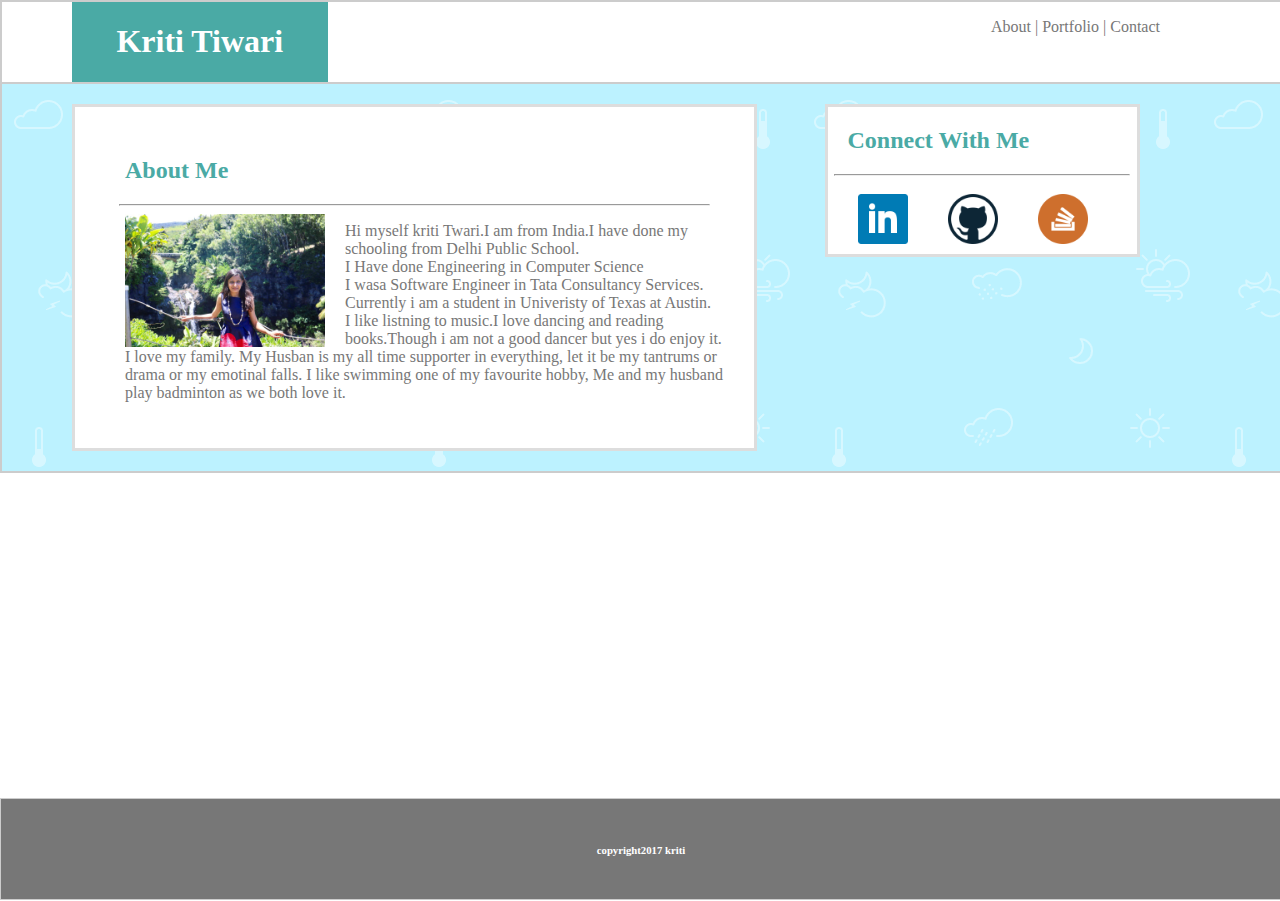
<file: index.html>
<!DOCTYPE html>
  <html>
  <head>
  <!-- Page title -->
    <title>My Portfolio</title>
    <!-- CSS path file -->
    <link rel="stylesheet" type="text/css" href="assets/css/style.css">
  </head>
  <body>
  <!-- Container -->
    <div class="container"> 
    <!-- Header -->
      <header>
      <!-- To display Name-->
        <div id="logo"><h1>Kriti Tiwari</h1></div>
        <!-- <h2 id="sec1">Section #1</h2> -->
        <!--To display Menu-->
        <div id="menu">
          <ul>
          <!-- Display hyperlinks -->
            <li><a href="index.html">About | </a></li>
            <li><a href="Portfolio.html">Portfolio | </a></li>
            <li><a href="contact.html">Contact</a></li>
          </ul>  
        </div>
      </header>
      <!-- Container for About me and ontact page containing the background image -->
      <div class="content">
      <!-- For the Bio contant and image -->
        <section id="main-bio">
        <!-- Declaring the heading-->
          <h2>About Me</h2>  
          <hr>  
          <!-- Image -->
          <img id="bio-image"  src="assets/images/kriti.jpg" alt="kriti picture" hspace="20">
          <!-- About me Paragraph -->
          <p>Hi myself kriti Twari.I am from India.I have done my schooling from Delhi Public School.<br>I Have done Engineering in Computer  Science<br>I wasa Software Engineer in Tata Consultancy Services.<br>Currently i am a student in Univeristy of Texas at Austin.<br>I like listning to music.I love dancing and reading books.Though i am not a good dancer but yes i do enjoy it. I love my family. My Husban is my all time supporter in everything, let it be my tantrums or drama or my emotinal falls. I like swimming one of my favourite hobby, Me and my husband play badminton as we both love it.<br>
          </p>        
        </section>
        <section id="connect">
          <h2>Connect With Me</h2>
          <hr>
          <!-- Image as link -->
           <a href="https://www.linkedin.com/in/kriti-tiwari-0297063a/" title="Linkedin">
            <img class="icon-image" src="assets/images/linkedin.png" alt="Linkedin">
           </a> 
           <a href="https://github.com/krititiawri" title="Github">
            <img class="icon-image" src="assets/images/github.png" alt="github">
           </a>
           <a href="https://stackoverflow.com/users/7988833/kriti-tiwari" title="Stackoverflow">
            <img class="icon-image" src="assets/images/stackoverflow.png" alt="stackoverflow">
           </a>
        </section>
      </div>
      <!-- container for footer-->
      <footer>
      <div id="footer_p"><h6>copyright2017 kriti</h6></div>
      </footer>

    </div>
  </body>
  </html>
</file>
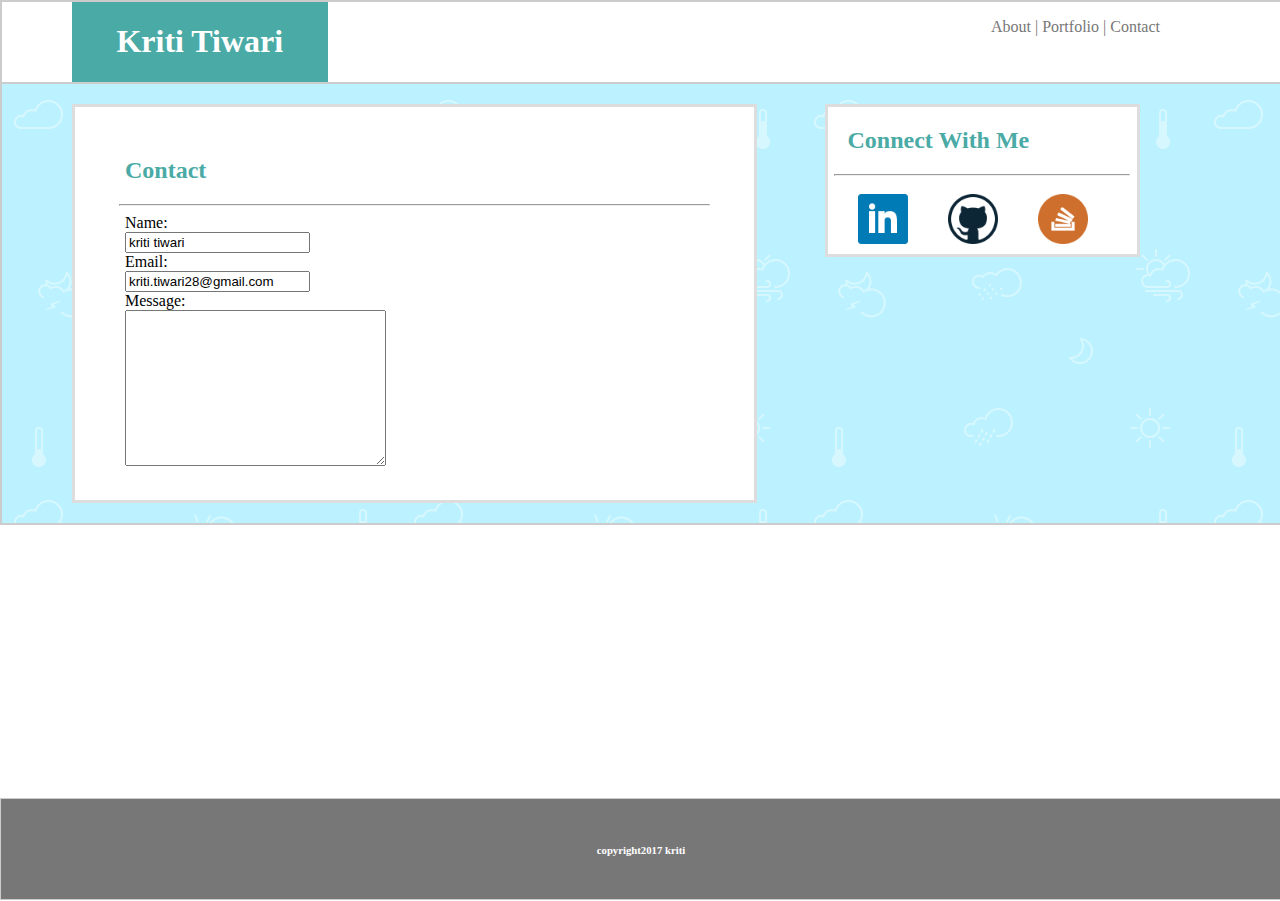
<file: contact.html>
<!DOCTYPE html>
  <html>
  <head>
  <!-- Page title -->
    <title>My Portfolio</title>
  <!-- CSS path file -->
    <link rel="stylesheet" type="text/css" href="assets/css/style.css">
  </head>
  <body>
  <!-- Container -->
    <div class="container"> 
    <!-- Header -->
      <header>
      <!-- To display Name-->
        <div id="logo"><h1>Kriti Tiwari</h1></div>
        <!--To display Menu-->
        <div id="menu">
          <ul>
          <!-- Display hyperlinks -->
            <li><a href="index.html">About | </a></li>
            <li><a href="Portfolio.html">Portfolio | </a></li>
            <li><a href="contact.html">Contact</a></li>
          </ul>  
        </div>
      </header>
      <!-- Container for About me and ontact page containing the background image -->
      <div class="content">
      <!-- Form  -->
        <section id="main-bio">
          <h2>Contact</h2>
          <hr>  
          <form>
          Name:<br>
          <input type="text" name="firstname" value="kriti tiwari">
          <br>
          Email:<br>
          <input type="text" name="email" value="kriti.tiwari28@gmail.com">
          <br>
          Message:<br>
          <textarea name="Message" rows="10" cols="30"></textarea>
          </form>     
        </section>
        <!-- Connect me  -->
        <section id="connect">
          <h2>Connect With Me</h2>
          <hr>
          <!-- Image as link -->
           <a href="https://www.linkedin.com/in/kriti-tiwari-0297063a/" title="Linkedin">
            <img class="icon-image" src="assets/images/linkedin.png" alt="Linkedin">
           </a> 
           <a href="https://github.com/krititiawri" title="Github">
            <img class="icon-image" src="assets/images/github.png" alt="github">
           </a>
           <a href="https://stackoverflow.com/users/7988833/kriti-tiwari" title="Stackoverflow">
            <img class="icon-image" src="assets/images/stackoverflow.png" alt="stackoverflow">
           </a>
        </section>
      </div>
      <!-- Page footer -->
      <footer>
      <div id="footer_p"><h6>copyright2017 kriti</h6></div>
      </footer>

    </div>
  </body>
  </html>
</file>
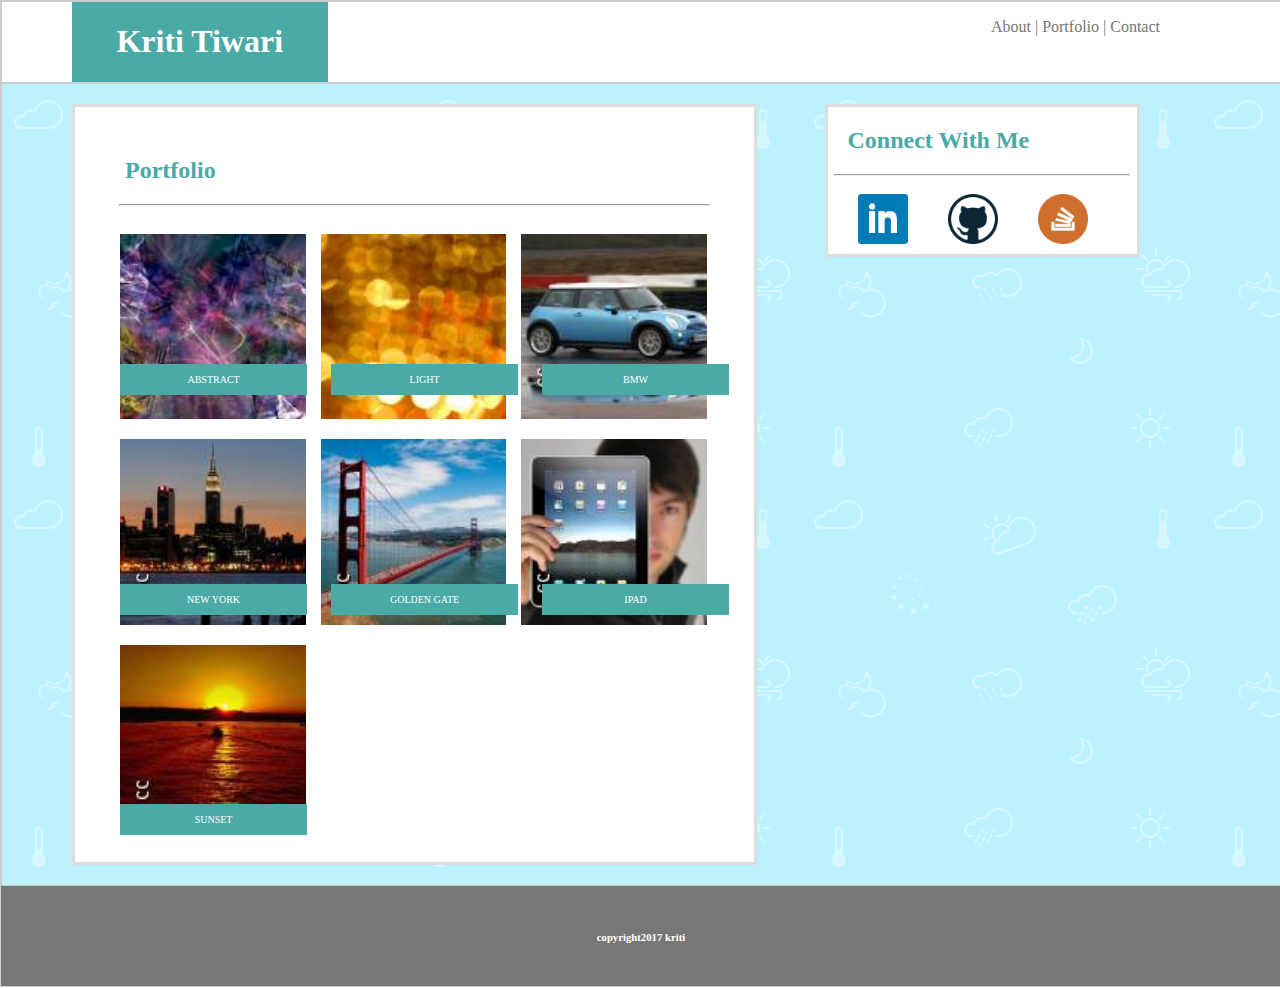
<file: portfolio.html>
<!DOCTYPE html>
  <html>
  <head>
  <!-- Page title -->
    <title>My Portfolio</title>
  <!-- CSS path file -->
    <link rel="stylesheet" type="text/css" href="assets/css/style.css">
  </head>
  <body>
  <!-- Container -->
    <div class="container"> 
    <!-- Header -->
      <header>
      <!-- To display Name-->
        <div id="logo"><h1>Kriti Tiwari</h1></div>
        <!-- <h2 id="sec1">Section #1</h2> -->
        <!--To display Menu-->
        <div id="menu">
          <ul>
          <!-- Display hyperlinks -->
            <li><a href="index.html">About | </a></li>
            <li><a href="portfolio.html">Portfolio | </a></li>
            <li><a href="contact.html">Contact</a></li>
          </ul>  
        </div>
      </header>
      <!-- Container for About me and ontact page containing the background image -->
      <div class="content">
      <section id="main-bio">
       <h2>Portfolio</h2>
       <hr>
        <div class="image1">
        <img class="images-multiple" src="assets/images/abs1.jpg" >
        <div class="Abstract">ABSTRACT</div>
        </div>
        <div class="image2">
        <img class="images-multiple" src="assets/images/abs2.jpg" >
        <div class="Light">LIGHT</div>
        </div>
        <div class="image3">
        <img class="images-multiple" src="assets/images/bmw.jpg">
        <div class="bmw">BMW</div>
        </div>
        <div class="image4">
        <img class="images-multiple" src="assets/images/city.jpg">
        <div class="city">NEW YORK</div>
        </div>
        <div class="image5">
        <img class="images-multiple" src="assets/images/goldengate.jpg">
        <div class="gate">GOLDEN GATE</div>
        </div>
        <div class="image6">
        <img class="images-multiple" src="assets/images/ipad.jpg">
        <div class="ipad">IPAD</div>
        </div>
        <div class="image7">
        <img class="images-multiple" src="assets/images/sunset.jpg">
        <div class="sun">SUNSET</div>
        </div>
        </section>
         <section id="connect">
          <h2>Connect With Me</h2>
          <hr>
           <a href="https://www.linkedin.com/in/kriti-tiwari-0297063a/" title="Linkedin">
           <img class="icon-image" src="assets/images/linkedin.png" alt="Linkedin">
           </a> 
           <a href="https://github.com/krititiawri" title="Github">
            <img class="icon-image" src="assets/images/github.png" alt="github" >
           </a>
           <a href="https://stackoverflow.com/users/7988833/kriti-tiwari" title="Stackoverflow">
            <img class="icon-image" src="assets/images/stackoverflow.png" alt="stackoverflow">
           </a>
        </section>
        </div>
        <!-- container for footer-->
      <footer>
      <div id="footer_p"><h6>copyright2017 kriti</h6></div>
      </footer>

    </div>
  </body>
  </html>
</file>
<file: assets/css/style.css>
/*Positioning htnl so as to make footer absolute*/
html{
    position: relative;
    min-height: 100%;
}
/*Postion the main contaier containing all the header and division*/
.container{
	background-color: #4aaaa5;
	width:100%;
	border-style: solid;
	border-width: 0.1px;
	border-color: #cccccc;
}
/* bottom = footer height */
body {
    margin: 0 0 100px; /
}
/*Positioning  and setting the background image for main section content*/
.content{
	background-image: url("../images/weather.png");
	border-style: solid;
	border-width: 0.1px;
	border-color: #cccccc;
   	padding: 20px;
}
/*positioning header*/
header{
	background-color: #ffffff;
	border-style: solid;
	border-width: 0.1px;
	border-color: #cccccc;
}
/*propeties of Logo(my name)*/
#logo{
	width: 20%;
	font-family: georgia;
	display: inline-block;
	background-color:#4aaaa5;
	margin-left: 70px;
	text-align: center;
	color: #ffffff;
	
}
/*Menu bar alignment*/
 #menu{
    	width: 60%;
    	display: inline-block;
    	text-align: right;
    	float: right;
    	margin-right: 120px;
    }
 /*Displaying link as a vlock to align them horizontal*/
ul li{
	display: inline-block;
}
/*Positioning of anchor tag*/
ul li a{
	text-align: center;
	color: #777777;
	text-decoration: none;
}
/*Positioning of profile image*/
#bio-image{
	width:200px;
	float: left;
	margin-left: 20px;
}
/*Positioning of main section content page */
#main-bio{
	width: 50%;
	font-family: georgia;
	display: inline-block;
	background-color:#ffffff;
	margin-left: 50px;
	border-style: solid;
	border-color: #dddddd;
	padding: 30px;
}
/*Positioning of connect me page*/
#connect{
	width: 25%;
	float: right;
	margin-right: 120px;
	display: inline-block;
	font-family: georgia;
	display: inline-block;
	background-color:#ffffff;
	border-style: solid;
	border-color: #dddddd;
}
/*Paragraph alignment*/
p{
   margin-left: 20px;
   color: #777777;
}
/*Properties of h2 heading*/
h2{
	color: #4aaaa5;
	font-family: 'Georgia'
	font-size: 24px;
	margin-left: 20px;
}
/*Horizontal rule on the page*/
hr{
	background-color: #dddddd;	
	width: 95%;
}
/*Properties of browser icon*/
.icon-image{
	float: left;
	width: 50px;
	height: 50px;
	margin-left: 20px;
	padding: 10px;
}
/*Positioning of page footer and making it stick on the page*/
footer{
	width: 100%;
	height: 100px;
	position: absolute;
	background-color: #777777;
	border-style: solid;
	border-width: 0.1px;
	border-color: #cccccc;
    text-align: center;
    left:0;
    bottom: 0;
}
/*Propertes of footer paragraph*/
#footer_p{
	color:#ffffff;
	padding: 20px;
	font-family: georgia;
	display: inline-block;
}
/*Postioning the 7 portfolio images*/
.images-multiple{
	width: 30%;
    margin-left: auto ;
    margin-right:auto ;
    float: left;
    display: block;
    margin-left: 15px;
    padding-top: 20px;
    float: clear; 
}
/*when hover on link chnages color to red*/
a:hover{
	color:red;
}

/*Positioning Text inside the image (ID and Class for all the 7 images*/
.image1{
    position: relative;
}
.Abstract{
	position: absolute;
    top: 150px;
    left: 15px;
    font-size: 10px;
    font-family: georgia;
	display: inline-block;
	background-color:#4aaaa5;
	color: white;
	padding: 10px;
	width: 27%;
	text-align: center;
}
.image2{
    position: relative;
}
.Light{
	position: absolute;
    top: 150px;
    left: 226px;
    font-size: 10px;
    font-family: georgia;
	display: inline-block;
	background-color:#4aaaa5;
	color: white;
	padding: 10px;
	width: 27%;
	text-align: center;
}
.image3{
    position: relative;
}
.bmw{
	position: absolute;
    top: 150px;
    left: 437px;
    font-size: 10px;
    font-family: georgia;
	display: inline-block;
	background-color:#4aaaa5;
	color: white;
	padding: 10px;
	width: 27%;
	text-align: center;
}
.image4{
    position: relative;
}
.city{
    position: absolute;
    top: 370px;
    left: 15px;
    font-size: 10px;
    font-family: georgia;
	display: inline-block;
	background-color:#4aaaa5;
	color: white;
	padding: 10px;
	width: 27%;
	text-align: center;
}
.image5{
    position: relative;
}
.gate{
    position: absolute;
    top: 370px;
    left:226px;
    font-size: 10px;
    font-family: georgia;
	display: inline-block;
	background-color:#4aaaa5;
	color: white;
	padding: 10px;
	width: 27%;
	text-align: center;
}

.image6{
     position: relative;
}
.ipad{
	 position: absolute;
    top: 370px;
    left: 437px;
    font-size: 10px;
    font-family: georgia;
	display: inline-block;
	background-color:#4aaaa5;
	color: white;
	padding: 10px;
	width: 27%;
	text-align: center;

}
.image7{
     position: relative;
}
.sun{
position: absolute;
    top: 590px;
    left: 15px;
    font-size: 10px;
    font-family: georgia;
	display: inline-block;
	background-color:#4aaaa5;
	color: white;
	padding: 10px;
	width: 27%;
	text-align: center;
}

form{
	margin-left: 20px;
	/*padding: 40px;*/
}
</file>
